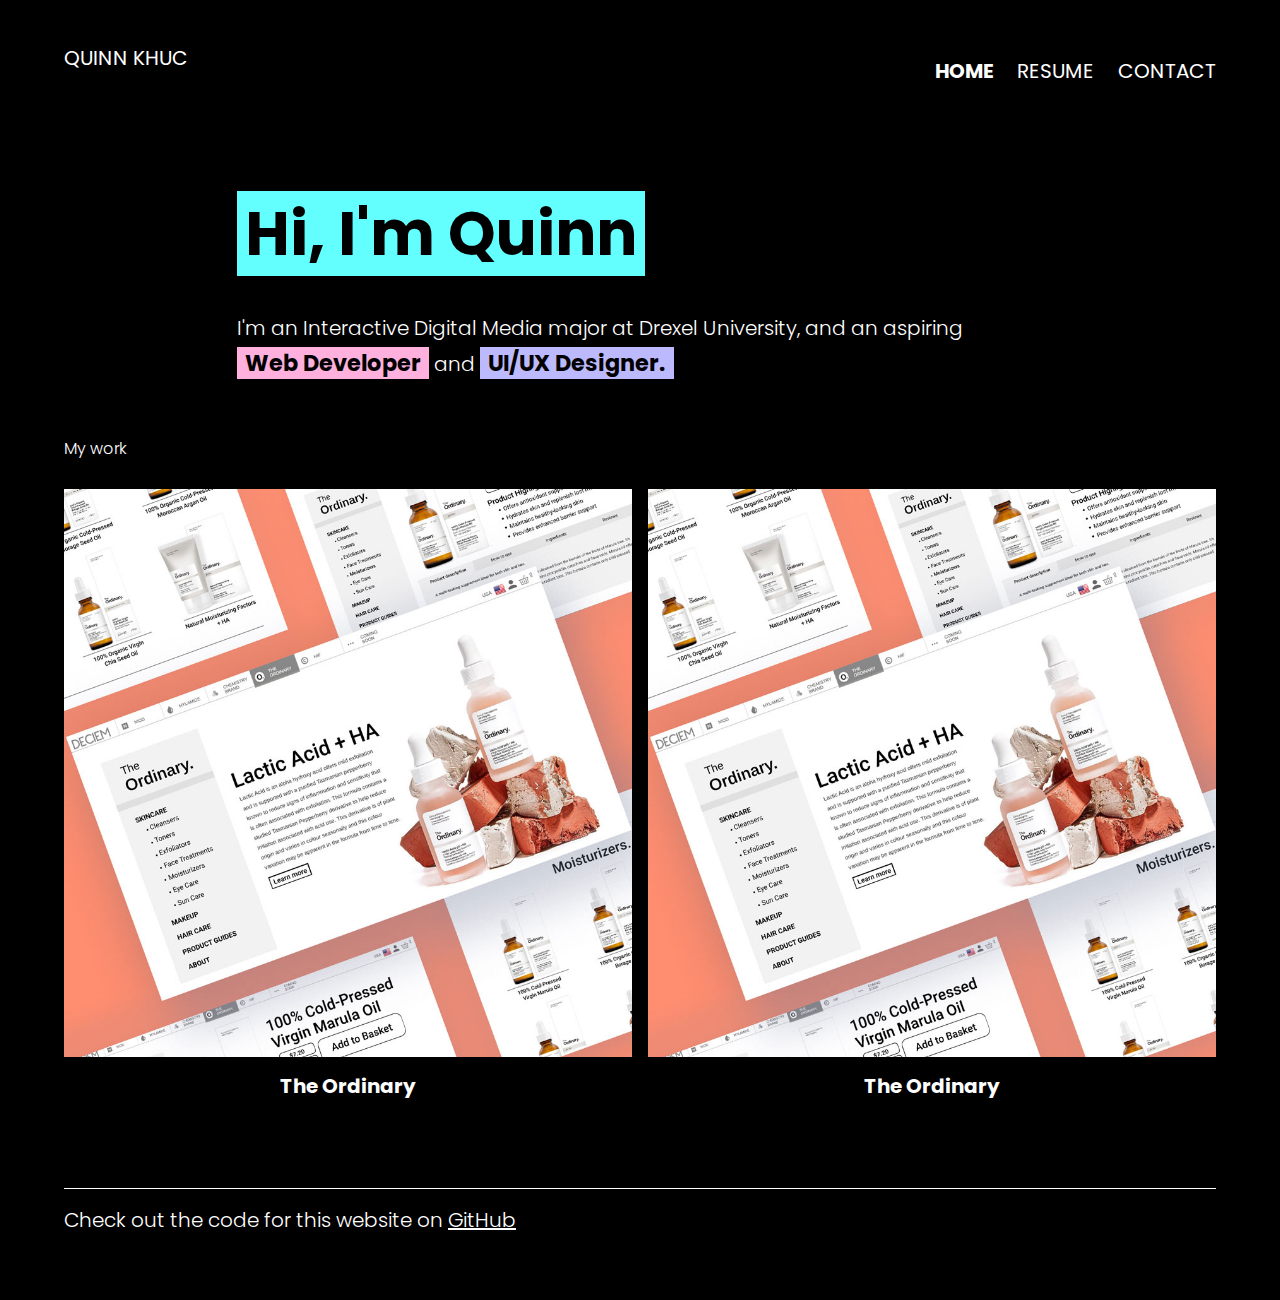
<file: index.html>
<!DOCTYPE html>
<html lang="en">
<head>
    <meta charset="UTF-8">
    <meta name="viewport" content="width=device-width, initial-scale=1.0">
    <title>Quinn Khuc</title>
    <link rel="stylesheet" href="styles/reset.css">
    <link rel="stylesheet" href="styles/fonts.css">
    <link rel="stylesheet" href="styles/global.css">
    <link rel="stylesheet" href="styles/index.css">
</head>
<body>
    <div id="wrapper">
        <div id="main">
            <main>
                <div id="introduction">
                    <h1><b class="h1">Hi, I'm Quinn</b></h1>
                    <p>I'm an Interactive Digital Media major at Drexel University, and an aspiring <b class="highlight" id="webdev-highlight">Web Developer</b> and <b class="highlight" id="uiux-highlight">UI/UX Designer.</b></p>
                </div>
        
                <div id="portfolio">
                    <h2>My work</h2>
                    <div id="projects">
                        <figure>
                        <img srcset="images/the-ordinary-mockup-large.jpg  900w,
                                images/the-ordinary-mockup-medium.jpg  600w,
                                images/the-ordinary-mockup-small.jpg 350w"
                            sizes="(min-width: 768px) 50vw,
                                100vw"
                            src="images/the-ordinary-mockup-small.jpg"
                        alt="The Ordinary Project Mockup"/>
                        <figcaption>The Ordinary</figcaption>
                    </figure>
                    <a href="the-ordinary.html">
                        <figure>
                            <img srcset="images/the-ordinary-mockup-large.jpg  900w,
                                    images/the-ordinary-mockup-medium.jpg  600w,
                                    images/the-ordinary-mockup-small.jpg 350w"
                                sizes="(min-width: 768px) 50vw,
                                    100vw"
                                src="images/the-ordinary-mockup-small.jpg"
                            alt="The Ordinary Project Mockup"/>
                            <figcaption>The Ordinary</figcaption>
                        </figure>
                    </a>
                    </div>
                </div>
            </main>
        </div>

        <div id="header">
            <header>
                <div id="logo">
                    <a href="index.html">QUINN KHUC</a>
                </div>
                <nav>
                    <ul>
                        <li>
                            <a href="index.html" class="active-page">HOME</a>
                        </li>
                        <li>
                            <a href="resume.html">RESUME</a>
                        </li>
                        <li>
                            <a href="contact.html">CONTACT</a>
                        </li>
                    </ul>
                </nav>
                <div id="hamburger-menu">
                    <img src="images/hamburger-menu.png" alt="Hamburger Menu"/>
                </div>
            </header>
        </div>

        <div id="footer">
            <footer>
                <p>Check out the code for this website on <a href="https://github.com/quinnkhuc/IDM222-qtk23" target="_blank" class="link">GitHub</a></p>
            </footer>
        </div>
    </div>
</body>
</html>
</file>
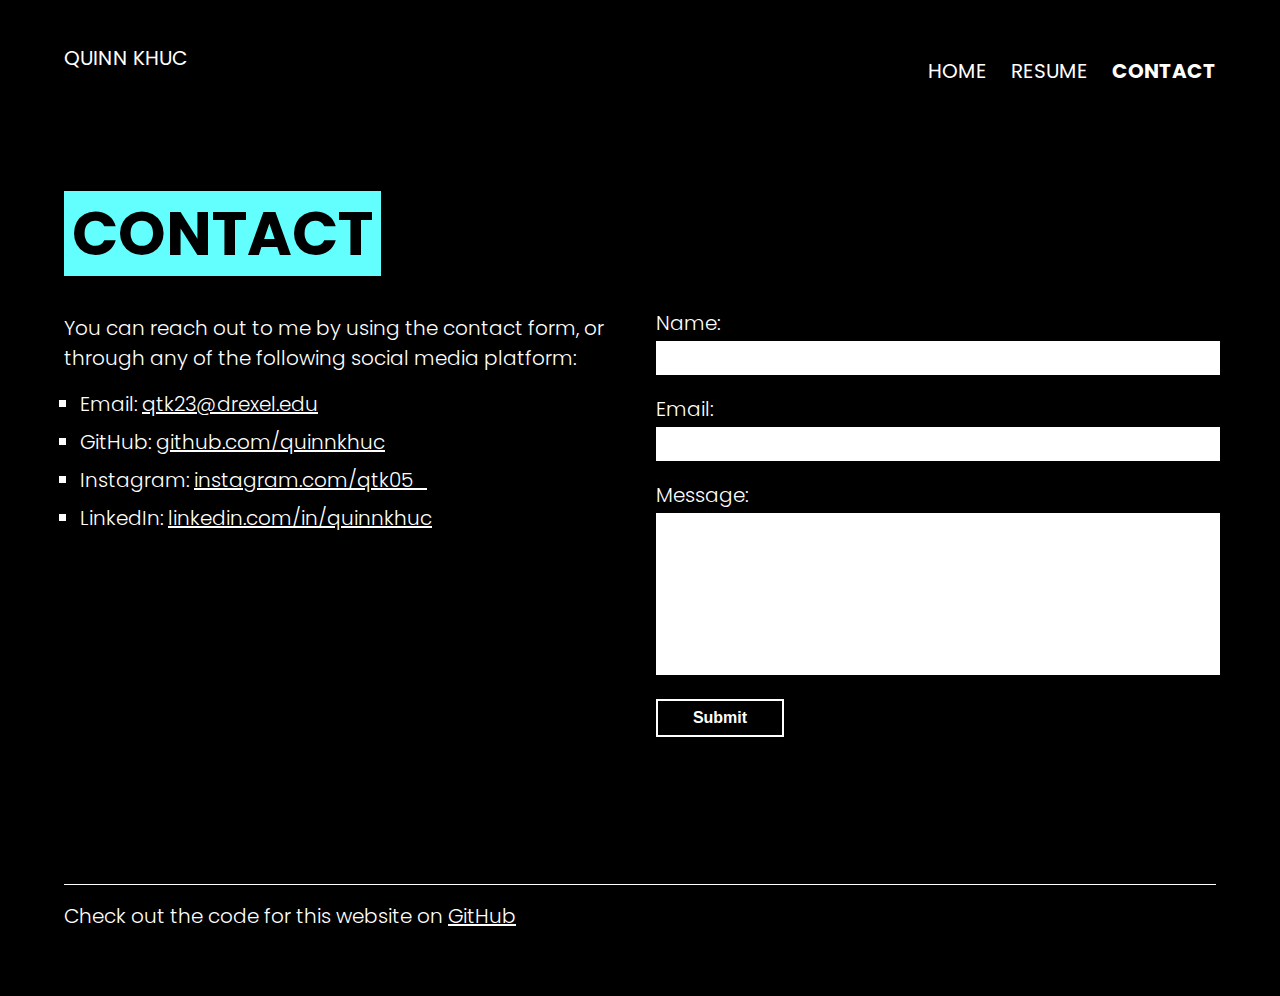
<file: contact.html>
<!DOCTYPE html>
<html lang="en">
<head>
    <meta charset="UTF-8">
    <meta http-equiv="X-UA-Compatible" content="IE=edge">
    <meta name="viewport" content="width=device-width, initial-scale=1.0">
    <title>Contact</title>
    <link rel="stylesheet" href="styles/reset.css">
    <link rel="stylesheet" href="styles/fonts.css">
    <link rel="stylesheet" href="styles/global.css">
    <link rel="stylesheet" href="styles/contact.css">
</head>
<body>
    <div id="wrapper">
        <div id="main">
            <main>
                <h1><b class="h1">CONTACT</b></h1>
                <div id="contact-info">
                    <div id="instruction-social-media">
                        <p id="instruction">You can reach out to me by using the contact form, or through any of the following social media platform:</p>
                        <ul id="social-media">
                            <li class="list">Email: <a class="link" href="mailto:qtk23@drexel.edu">qtk23@drexel.edu</a></li>
                            <li class="list">GitHub: <a class="link" href="https://github.com/quinnkhuc" target="_blank">github.com/quinnkhuc</a></li>
                            <li class="list">Instagram: <a class="link" href="https://www.instagram.com/qtk05_/" target="_blank">instagram.com/qtk05_</a></li>
                            <li class="list">LinkedIn: <a class="link" href="https://www.linkedin.com/in/quinnkhuc/" target="_blank">linkedin.com/in/quinnkhuc</a></li>
                        </ul>
                    </div>
                    <form>
                        <lable for="name">Name:</lable>
                        <input type="text" name="name" id="name" required>
                        <lable for="email">Email:</lable>
                        <input type="text" name="email" id="email" required>
                        <lable for="message">Message:</lable>
                        <input type="text" name="message" id="message" required>
                        <input type="submit" value="Submit" id="submit-button">
                    </form>
                </div>
            </main>
        </div>

        <div id="header">
            <header>
                <div id="logo">
                    <a href="index.html">QUINN KHUC</a>
                </div>
                <nav>
                    <ul>
                        <li>
                            <a href="index.html">HOME</a>
                        </li>
                        <li>
                            <a href="resume.html">RESUME</a>
                        </li>
                        <li>
                            <a href="contact.html" class="active-page">CONTACT</a>
                        </li>
                    </ul>
                </nav>
                <div id="hamburger-menu">
                    <img src="images/hamburger-menu.png" alt="Hamburger Menu"/>
                </div>
            </header>
        </div>

        <div id="footer">
            <footer>
                <p>Check out the code for this website on <a href="https://github.com/quinnkhuc/IDM222-qtk23" target="_blank" class="link">GitHub</a></p>
            </footer>
        </div>
    </div>
</body>
</html>
</file>
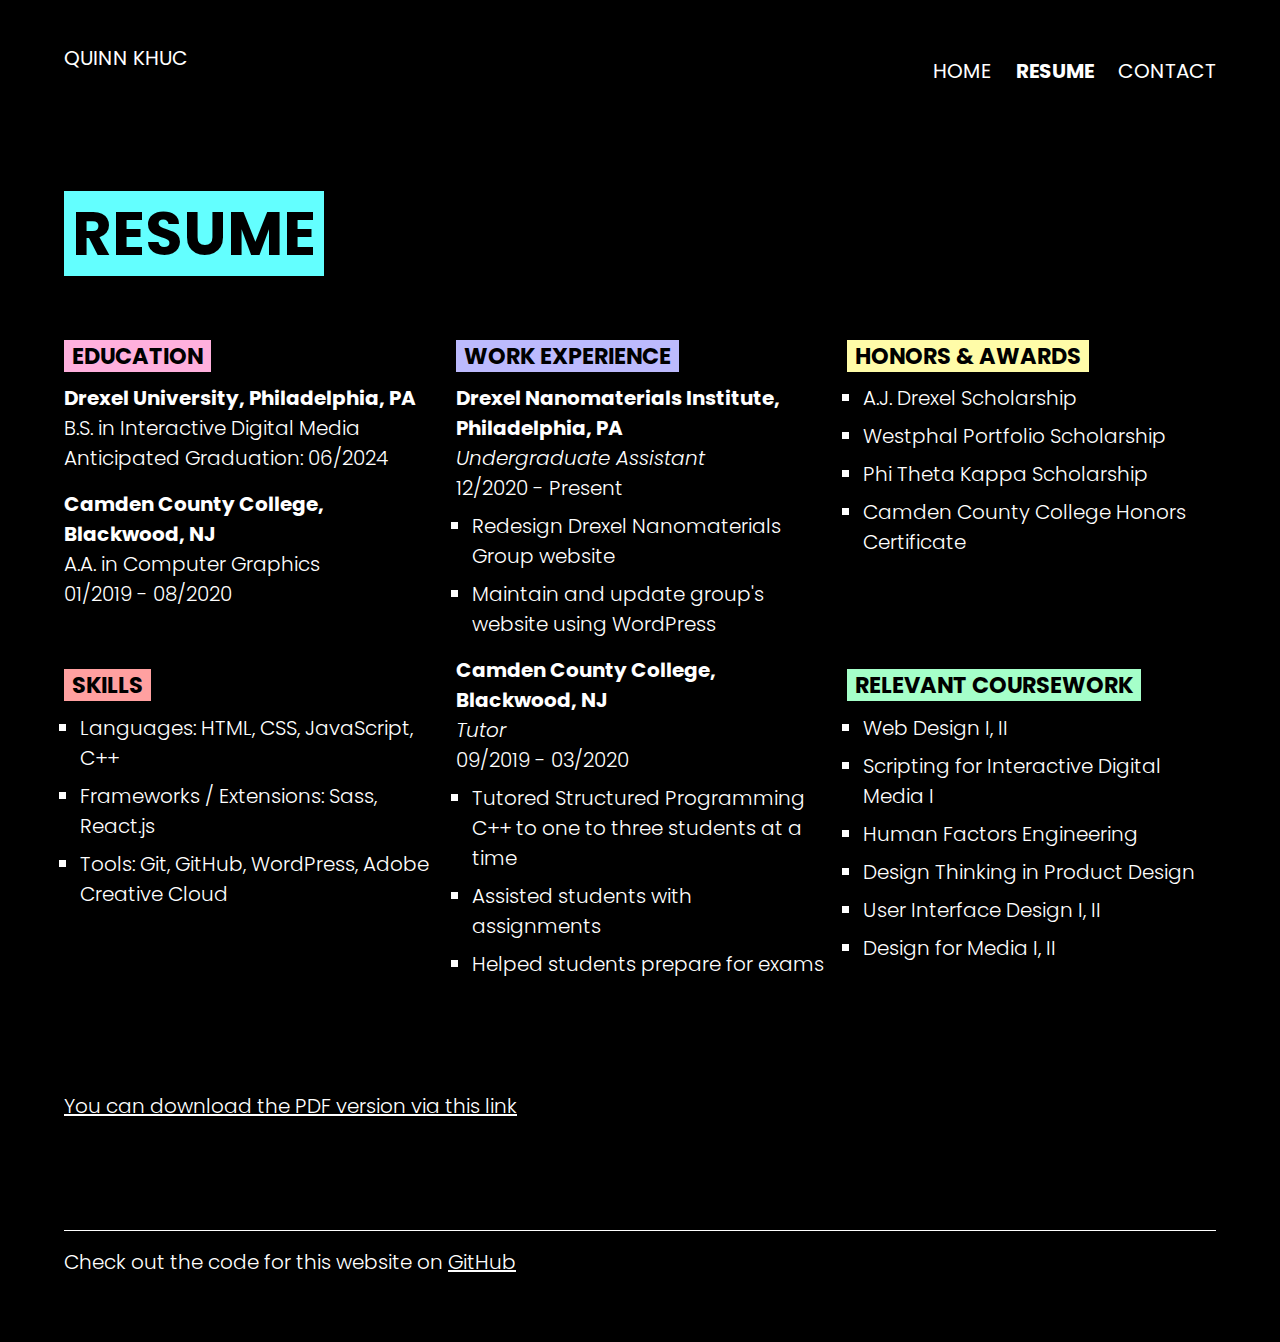
<file: resume.html>
<!DOCTYPE html>
<html lang="en">
<head>
    <meta charset="UTF-8">
    <meta name="viewport" content="width=device-width, initial-scale=1.0">
    <title>Resume</title>
    <link rel="stylesheet" href="styles/reset.css">
    <link rel="stylesheet" href="styles/fonts.css">
    <link rel="stylesheet" href="styles/global.css">
    <link rel="stylesheet" href="styles/resume.css">
</head>
<body>
    <div id="wrapper">
        <div id="main">
            <main>
                <h1><b class="h1">RESUME</b></h1>

                <div id="resume-content">
                    <div id="education-section" class="section">
                        <h2><b id="education">EDUCATION</b></h2>
                        <ul>
                            <li>
                                <h3>Drexel University, Philadelphia, PA</h3>
                                <p>B.S. in Interactive Digital Media</p>
                                <p>Anticipated Graduation: 06/2024</p>
                            </li>
                            <li>
                                <h3>Camden County College, Blackwood, NJ</h3>
                                <p>A.A. in Computer Graphics</p>
                                <p>01/2019 - 08/2020</p>
                            </li>
                        </ul>
                    </div>
    
                    <div id="skills-section" class="section">
                        <h2><b id="skills">SKILLS</b></h2>
                        <ul>
                            <li class="list">Languages: HTML, CSS, JavaScript, C++</li>
                            <li class="list">Frameworks / Extensions: Sass, React.js</li>
                            <li class="list">Tools: Git, GitHub, WordPress, Adobe Creative Cloud</li>
                        </ul>
                    </div>
    
                    <div id="work-experience-section" class="section">
                        <h2><b id="work-experience">WORK EXPERIENCE</b></h2>
                        <ul>
                            <li>
                                <h3>Drexel Nanomaterials Institute, Philadelphia, PA</h3>
                                <p class="job-title">Undergraduate Assistant</p>
                                <p>12/2020 - Present</p>
                                <ul>
                                    <li class="list">Redesign Drexel Nanomaterials Group website</li>
                                    <li class="list">Maintain and update group's website using WordPress</li>
                                </ul>
                            </li>
                            <li>
                                <h3>Camden County College, Blackwood, NJ</h3>
                                <p class="job-title">Tutor</p>
                                <p>09/2019 - 03/2020</p>
                                <ul>
                                    <li class="list">Tutored Structured Programming C++ to one to three students at a time</li>
                                    <li class="list">Assisted students with assignments</li>
                                    <li class="list">Helped students prepare for exams</li>
                                </ul>
                            </li>
                        </ul>
                    </div>
    
                    <div id="honors-awards-section" class="section">
                        <h2><b id="honors-awards">HONORS &amp; AWARDS</b></h2>
                        <ul>
                            <li class="list">A.J. Drexel Scholarship</li>
                            <li class="list">Westphal Portfolio Scholarship</li>
                            <li class="list">Phi Theta Kappa Scholarship</li>
                            <li class="list">Camden County College Honors Certificate</li>
                        </ul>
                    </div>
    
                    <div id="relevant-coursework-section" class="section">
                        <h2><b id="relevant-coursework">RELEVANT COURSEWORK</b></h2>
                        <ul>
                            <li class="list">Web Design I, II</li>
                            <li class="list">Scripting for Interactive Digital Media I</li>
                            <li class="list">Human Factors Engineering</li>
                            <li class="list">Design Thinking in Product Design</li>
                            <li class="list">User Interface Design I, II</li>
                            <li class="list">Design for Media I, II</li>
                        </ul>
                    </div>
                </div>

                <div id="download-link" class="link">
                    <p><a href="assets/quinn-khuc-resume.pdf" target="_blank">You can download the PDF version via this link</a></p>
                </div>
            </main>
        </div>

        <div id="header">
            <header>
                <div id="logo">
                    <a href="index.html">QUINN KHUC</a>
                </div>
                <nav>
                    <ul>
                        <li>
                            <a href="index.html">HOME</a>
                        </li>
                        <li>
                            <a href="resume.html" class="active-page">RESUME</a>
                        </li>
                        <li>
                            <a href="contact.html">CONTACT</a>
                        </li>
                    </ul>
                </nav>
                <div id="hamburger-menu">
                    <img src="images/hamburger-menu.png" alt="Hamburger Menu"/>
                </div>
            </header>
        </div>

        <div id="footer">
            <footer>
                <p>Check out the code for this website on <a href="https://github.com/quinnkhuc/IDM222-qtk23" target="_blank" class="link">GitHub</a></p>
            </footer>
        </div>
    </div>
</body>
</html>
</file>
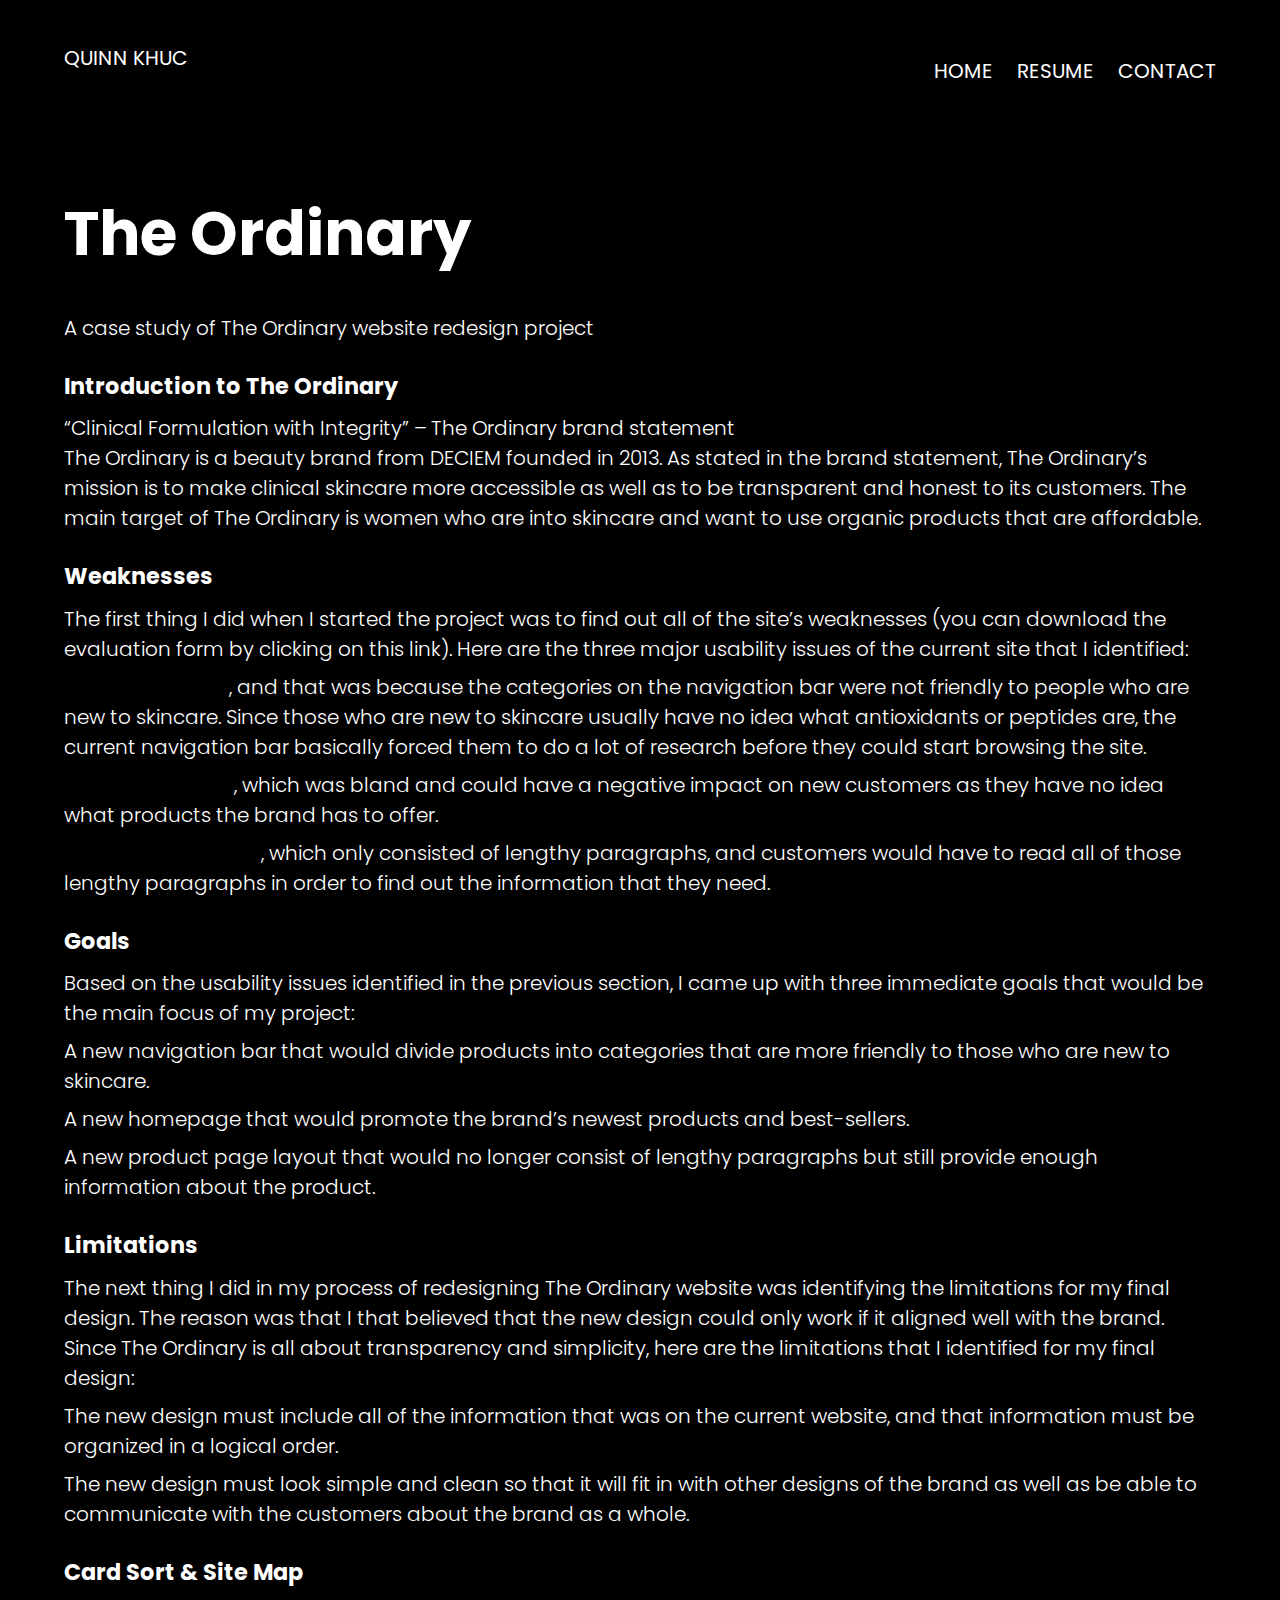
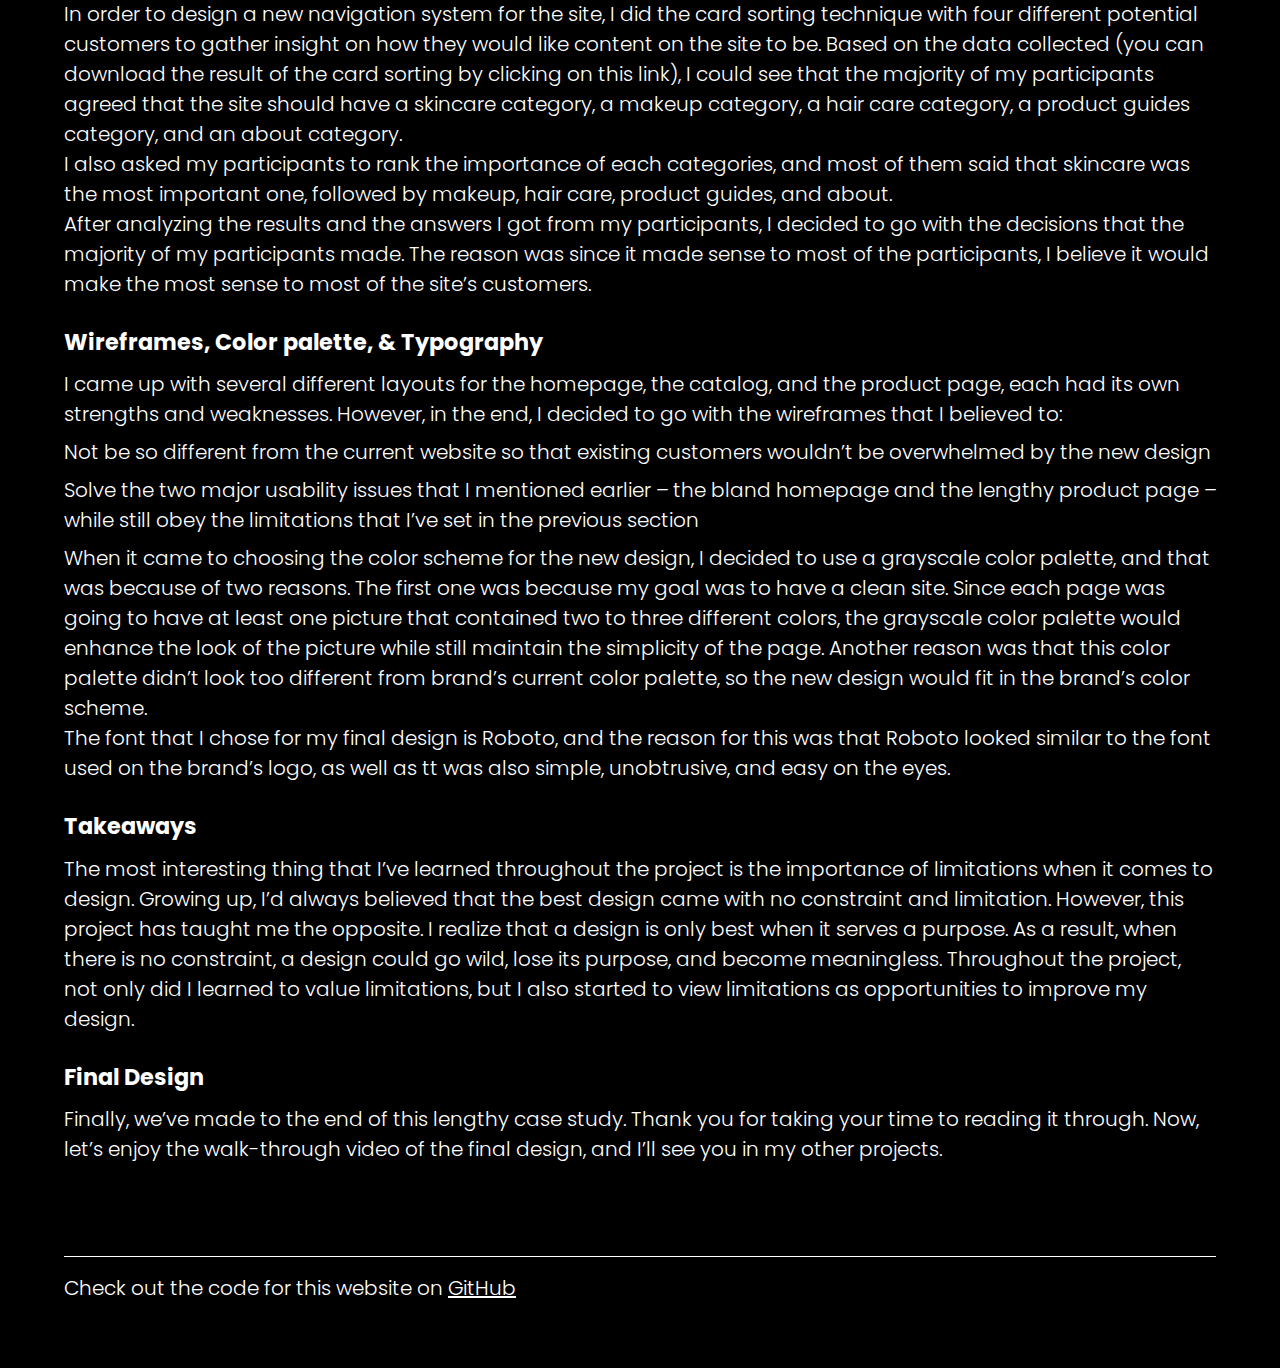
<file: the-ordinary.html>
<!DOCTYPE html>
<html lang="en">
<head>
    <meta charset="UTF-8">
    <meta name="viewport" content="width=device-width, initial-scale=1.0">
    <title>The Ordinary</title>
    <link rel="stylesheet" href="styles/reset.css">
    <link rel="stylesheet" href="styles/fonts.css">
    <link rel="stylesheet" href="styles/global.css">
</head>
<body>
    <div id="wrapper">
        <div id="main">
            <main>
                <div id="title">
                    <h1>The Ordinary</h1>
                    <p>A case study of The Ordinary website redesign project</p>
                </div>

                <div id="introduction">
                    <h2>Introduction to The Ordinary</h2>
                    <p>
                        “Clinical Formulation with Integrity” – The Ordinary brand statement
                    </p>
                    <p>
                        The Ordinary is a beauty brand from DECIEM founded in 2013. As stated in the brand statement, The Ordinary’s mission is to make clinical skincare more accessible as well as to be transparent and honest to its customers. The main target of The Ordinary is women who are into skincare and want to use organic products that are affordable.
                    </p>
                </div>

                <div id="weaknesses">
                    <h2>Weaknesses</h2>
                    <p>
                        The first thing I did when I started the project was to find out all of the site’s weaknesses (<a href="assets/the-ordinary/evaluation-form.xlsx" target="_blank">you can download the evaluation form by clicking on this link</a>). Here are the three major usability issues of the current site that I identified:
                    </p>
                    <ul>
                        <li>
                            <b>The navigation</b>, and that was because the categories on the navigation bar were not friendly to people who are new to skincare. Since those who are new to skincare usually have no idea what antioxidants or peptides are, the current navigation bar basically forced them to do a lot of research before they could start browsing the site.
                        </li>
                        <li>
                            <b>The homepage</b>, which was bland and could have a negative impact on new customers as they have no idea what products the brand has to offer.
                        </li>
                        <li>
                            <b>The product page</b>, which only consisted of lengthy paragraphs, and customers would have to read all of those lengthy paragraphs in order to find out the information that they need.
                        </li>
                    </ul>
                </div>

                <div id="goals">
                    <h2>Goals</h2>
                    <p>
                        Based on the usability issues identified in the previous section, I came up with three immediate goals that would be the main focus of my project:
                    </p>
                    <ul>
                        <li>
                            A new navigation bar that would divide products into categories that are more friendly to those who are new to skincare.
                        </li>
                        <li>
                            A new homepage that would promote the brand’s newest products and best-sellers.
                        </li>
                        <li>
                            A new product page layout that would no longer consist of lengthy paragraphs but still provide enough information about the product.
                        </li>
                    </ul>
                </div>

                <div id="limitations">
                    <h2>Limitations</h2>
                    <p>
                        The next thing I did in my process of redesigning The Ordinary website was identifying the limitations for my final design. The reason was that I that believed that the new design could only work if it aligned well with the brand. Since The Ordinary is all about transparency and simplicity, here are the limitations that I identified for my final design:
                    </p>
                    <ul>
                        <li>
                            The new design must include all of the information that was on the current website, and that information must be organized in a logical order.
                        </li>
                        <li>
                            The new design must look simple and clean so that it will fit in with other designs of the brand as well as be able to communicate with the customers about the brand as a whole.
                        </li>
                    </ul>
                </div>

                <div id="card-sort-site-map">
                    <h2>Card Sort &amp; Site Map</h2>
                    <p>
                        In order to design a new navigation system for the site, I did the card sorting technique with four different potential customers to gather insight on how they would like content on the site to be. Based on the data collected (<a href="assets/the-ordinary/card-sort-data.xlsx" target="_blank">you can download the result of the card sorting by clicking on this link</a>), I could see that the majority of my participants agreed that the site should have a skincare category, a makeup category, a hair care category, a product guides category, and an about category. 
                    </p>
                    <p>
                        I also asked my participants to rank the importance of each categories, and most of them said that skincare was the most important one, followed by makeup, hair care, product guides, and about. 
                    </p>
                    <p>
                        After analyzing the results and the answers I got from my participants, I decided to go with the decisions that the majority of my participants made. The reason was since it made sense to most of the participants, I believe it would make the most sense to most of the site’s customers. 
                    </p>
                </div>

                <div id="wireframes-color-typography">
                    <h2>Wireframes, Color palette, &amp; Typography</h2>
                    <div id="wireframes">
                        <p>
                            I came up with several different layouts for the homepage, the catalog, and the product page, each had its own strengths and weaknesses. However, in the end, I decided to go with the wireframes that I believed to:
                        </p>
                        <ul>
                            <li>
                                Not be so different from the current website so that existing customers wouldn’t be overwhelmed by the new design
                            </li>
                            <li>
                                Solve the two major usability issues that I mentioned earlier – the bland homepage and the lengthy product page – while still obey the limitations that I’ve set in the previous section
                            </li>
                        </ul>
                    </div>

                    <div id="color">
                        <p>
                            When it came to choosing the color scheme for the new design, I decided to use a grayscale color palette, and that was because of two reasons. The first one was because my goal was to have a clean site. Since each page was going to have at least one picture that contained two to three different colors, the grayscale color palette would enhance the look of the picture while still maintain the simplicity of the page. Another reason was that this color palette didn’t look too different from brand’s current color palette, so the new design would fit in the brand’s color scheme.
                        </p>
                    </div>

                    <div id="typography">
                        <p>
                            The font that I chose for my final design is Roboto, and the reason for this was that Roboto looked similar to the font used on the brand’s logo, as well as tt was also simple, unobtrusive, and easy on the eyes.
                        </p>
                    </div>
                </div>

                <div id="takeaways">
                    <h2>Takeaways</h2>
                    <p>
                        The most interesting thing that I’ve learned throughout the project is the importance of limitations when it comes to design. Growing up, I’d always believed that the best design came with no constraint and limitation. However, this project has taught me the opposite. I realize that a design is only best when it serves a purpose. As a result, when there is no constraint, a design could go wild, lose its purpose, and become meaningless. Throughout the project, not only did I learned to value limitations, but I also started to view limitations as opportunities to improve my design.
                    </p>
                </div>

                <div id="final-design">
                    <h2>Final Design</h2>
                    <p>
                        Finally, we’ve made to the end of this lengthy case study. Thank you for taking your time to reading it through. Now, let’s enjoy the walk-through video of the final design, and I’ll see you in my other projects.
                    </p>
                </div>
            </main>
        </div>

        <div id="header">
            <header>
                <div id="logo">
                    <a href="index.html">QUINN KHUC</a>
                </div>
                <nav>
                    <ul>
                        <li>
                            <a href="index.html">HOME</a>
                        </li>
                        <li>
                            <a href="resume.html">RESUME</a>
                        </li>
                        <li>
                            <a href="contact.html">CONTACT</a>
                        </li>
                    </ul>
                </nav>
                <div id="hamburger-menu">
                    <img src="images/hamburger-menu.png" alt="Hamburger Menu"/>
                </div>
            </header>
        </div>

        <div id="footer">
            <footer>
                <p>Check out the code for this website on <a href="https://github.com/quinnkhuc/IDM222-qtk23" target="_blank" class="link">GitHub</a></p>
            </footer>
        </div>
    </div>
</body>
</html>
</file>
<file: styles/fonts.css>
@font-face {
     font-family: 'Poppins';
     src: url('../fonts/Poppins-ExtraLight.woff2') format('woff2'),
         url('../fonts/Poppins-ExtraLight.woff') format('woff');
     font-weight: 200;
     font-style: normal;
 }

 @font-face {
     font-family: 'Poppins';
     src: url('../fonts/Poppins-ExtraLightItalic.woff2') format('woff2'),
         url('../fonts/Poppins-ExtraLightItalic.woff') format('woff');
     font-weight: 200;
     font-style: italic;
 }
 
 @font-face {
     font-family: 'Poppins';
     src: url('../fonts/Poppins-Light.woff2') format('woff2'),
         url('../fonts/Poppins-Light.woff') format('woff');
     font-weight: 300;
     font-style: normal;
 }

 @font-face {
     font-family: 'Poppins';
     src: url('../fonts/Poppins-LightItalic.woff2') format('woff2'),
         url('../fonts/Poppins-LightItalic.woff') format('woff');
     font-weight: 300;
     font-style: italic;
     font-display: swap;
 }
 
 @font-face {
     font-family: 'Poppins';
     src: url('../fonts/Poppins-Regular.woff2') format('woff2'),
         url('../fonts/Poppins-Regular.woff') format('woff');
     font-weight: 400;
     font-style: normal;
 }
 
 @font-face {
     font-family: 'Poppins';
     src: url('../fonts/Poppins-Italic.woff2') format('woff2'),
         url('../fonts/Poppins-Italic.woff') format('woff');
     font-weight: 400;
     font-style: italic;
 }

 @font-face {
     font-family: 'Poppins';
     src: url('../fonts/Poppins-Bold.woff2') format('woff2'),
         url('../fonts/Poppins-Bold.woff') format('woff');
     font-weight: 600;
     font-style: normal;
 }
 
 @font-face {
     font-family: 'Poppins';
     src: url('../fonts/Poppins-BoldItalic.woff2') format('woff2'),
         url('../fonts/Poppins-BoldItalic.woff') format('woff');
     font-weight: 600;
     font-style: italic;
 }

html{
     font-family: 'Poppins', sans-serif;
}
</file>
<file: styles/global.css>
/* General styles */
:root{
    --black: #000;
    --white: #FFF;
    --blue: #63FFFF;
    --purple: #BCBAFD;
    --purple-pink: #DEB3FF;
    --pink: #FFB0DD;
    --orange: #FFA0A0;
    --yellow: #FFFCA8;
    --yellow-green: #CCFFA5;
    --green: #A5FFC9;
}

a{
    color: var(--white);
    text-decoration: none;
}

b{
    color: var(--black);
    padding: 0 0.5rem;
}

body{
    background-color: var(--black);
    color: var(--white);
    font-size: 1rem;
    font-weight: 300;
}

h1{
    font-size: 3rem;
    font-weight: 600;
    margin-bottom: 3rem;
}

h2{
    font-size: 1.25rem;
    font-weight: 600;
    margin-bottom: 1rem;
    margin-top: 2rem;
}

h3{
    font-weight: 600;
    margin-top: 1rem;
}

header{
    display: grid;
    grid-template-columns: 50% 50%;
    grid-template-rows: 100%;
}

img{
    max-width: 100%;
}

li{
    margin-bottom: 0.1rem;
    margin-top: 0.1rem;
}

nav{
    display: none;
}

p, li{
    line-height: 1.5rem;
}

/* Specific styles */
.active-page{
    font-weight: 600;
}

#footer{
    border-top: 1px solid var(--white);
    grid-area: footer;
    width: 100%;
}

#footer p{
    padding-top: 1rem;
}

#hamburger-menu{
    justify-self: end;
}

.h1{
    background-color: var(--blue);
}

#header{
    font-size: 1.25rem;
    font-weight: 400;
    grid-area: header;
    width: 100%;
}

.link{
    text-decoration: underline;
}

.list{
    list-style: square;
    margin-left: 1rem;
}

#main{
    grid-area: main;
    margin-top: 8%;
    margin-bottom: 8%;
    width: 100%;
}

#wrapper{
    display: grid;
    grid-template-columns: auto auto;
    grid-template-rows: 4rem auto 4rem;
    grid-template-areas: 
        'header header' 
        'main main' 
        'footer footer';
    margin: 1.5rem auto;
    min-height: 100vh;
    width: 90%;
}

/* Media queries */
@media (min-width: 500px){
    body{
        font-size: 1.125rem;
    }

    li{
        margin-bottom: 0.25rem;
        margin-top: 0.25rem;
    }

    p, li{
        line-height: 1.6875rem;
    }

    h1{
        font-size: 3.4rem;
    }

    h2{
        font-size: 1.4rem;
    }


    #wrapper{
        margin-left: auto;
        margin-right: auto;
        width: 80%;
    }
}

@media (min-width: 750px){
    #hamburger-menu{
        display: none;
    }

    nav{
        display: block;
        justify-self: end;
    }

    nav ul{
        display: flex;
        gap: 1.5rem;
    }

    #wrapper{
        margin: 3rem auto;
        width: 90%;
    }
}

@media (min-width: 900px){
    #wrapper{
        width: 80%;
    }
}

@media (min-width: 1200px){
    body{
        font-size: 1.25rem;
    }

    li{
        margin-bottom: 0.5rem;
        margin-top: 0.5rem;
    }

    p, li{
        line-height: 1.875rem;
    }

    h1{
        font-size: 3.8rem;
    }

    #wrapper{
        width: 90%;
    }
}
</file>
<file: styles/index.css>
/* Specific rules */
.highlight{
    color: var(--black);
    font-size: 1.25rem;
    font-weight: 600;
    line-height: 2.25rem;
    white-space: nowrap;
}


#portfolio{
    margin-top: 5%;
}

#portfolio h2{
    font-size: 1rem;
    font-weight: 300;
    margin-top: 2rem;
}

#projects figure{
    margin-top: 1rem;
}

#projects figure figcaption{
    font-weight: 600;
    margin-top: 1rem;
    text-align: center;
}

#uiux-highlight{
    background-color: var(--purple);
}

#webdev-highlight{
    background-color: var(--pink);
}

/* Media Queries */
@media (min-width: 768px){
    .highlight{
        font-size: 1.4rem;
        line-height: 2.5rem;
    }

    #introduction{
        margin: 0 auto;
        width: 80%;
    }

    #projects{
        display: grid;
        grid-template-columns: auto auto;
        column-gap: 1rem;
    }
}

@media (min-width: 1280px){
    #introduction{
        width: 70%;
    }

    #projects{
        display: grid;
        grid-template-columns: auto auto;
        column-gap: 1rem;
        width: 100%;
    }
}
</file>
<file: styles/contact.css>
form{
    margin-top: 2rem;
}

lable{
    margin-top: 1.5rem;
}

lable, input{
    display: block;
}

input{
    border: none;
    margin-top: 0.5rem;
    margin-bottom: 1rem;
}

#email, #name{
    height: 2rem;
    width: 100%;
}

#instruction{
    margin-bottom: 1rem;
    margin-top: 2rem;
}

#message{
    height: 10rem;
    width: 100%;
}

#submit-button{
    background-color: var(--black);
    border: 2px solid var(--white);
    color: var(--white);
    font-size: 1rem;
    font-weight: 600;
    margin-top: 1.5rem;
    padding: 0.5rem;
    width: 8rem;
}

@media(min-width: 768px){
    #contact-info{
        display: flex;
        gap: 2rem;
        flex-wrap: nowrap;
    }

    form{
        flex: 1 1 0;
        grid-area: form;
        margin-top: 0;
    }

    lable{
        margin-top: 0;
    }
    
    input{
        margin-bottom: 1.5rem;
    }

    #instruction{
        margin-top: 0;
    }

    #instruction-social-media{
        flex: 1 1 0;
    }
}
</file>
<file: styles/resume.css>
#download-link{
    margin-bottom: 1rem;
    margin-top: 2rem;
}

#education{
    background-color: var(--pink);
}

#honors-awards{
    background-color: var(--yellow);
}

.job-title{
    font-style: italic;
}

#relevant-coursework{
    background-color: var(--green);
}

.section{
    margin-bottom: 0.5rem;
}

#skills{
    background-color: var(--orange);
}

#work-experience{
    background-color: var(--purple);
}

/* Media Queries */
@media (min-width: 750px){
    #download-link{
        margin-bottom: 1rem;
        margin-top: 4rem;
    }

    #resume-content{
        display: grid;
        grid-template-columns: 49% 2% 49%;
        grid-template-rows: auto auto auto;
        grid-template-areas: 
            'education . honors-awards'
            'skills . work-experience'
            'relevant-coursework . work-experience';
    }

    #education-section{
        grid-area: education;
    }
    
    #honors-awards-section{
        grid-area: honors-awards;
    }

    #relevant-coursework-section{
        grid-area: relevant-coursework;
    }
    
    #skills-section{
        grid-area: skills;
    }
    
    #work-experience-section{
        grid-area: work-experience;
    }
}

@media (min-width: 1200px){
    #download-link{
        margin-bottom: 1rem;
        margin-top: 6rem;
    }

    #resume-content{
        display: grid;
        grid-template-columns: 32% 2% 32% 2% 32%;
        grid-template-rows: auto auto auto;
        grid-template-areas: 
            'education . work-experience . honors-awards'
            'skills . work-experience . relevant-coursework';
    }
}
</file>
